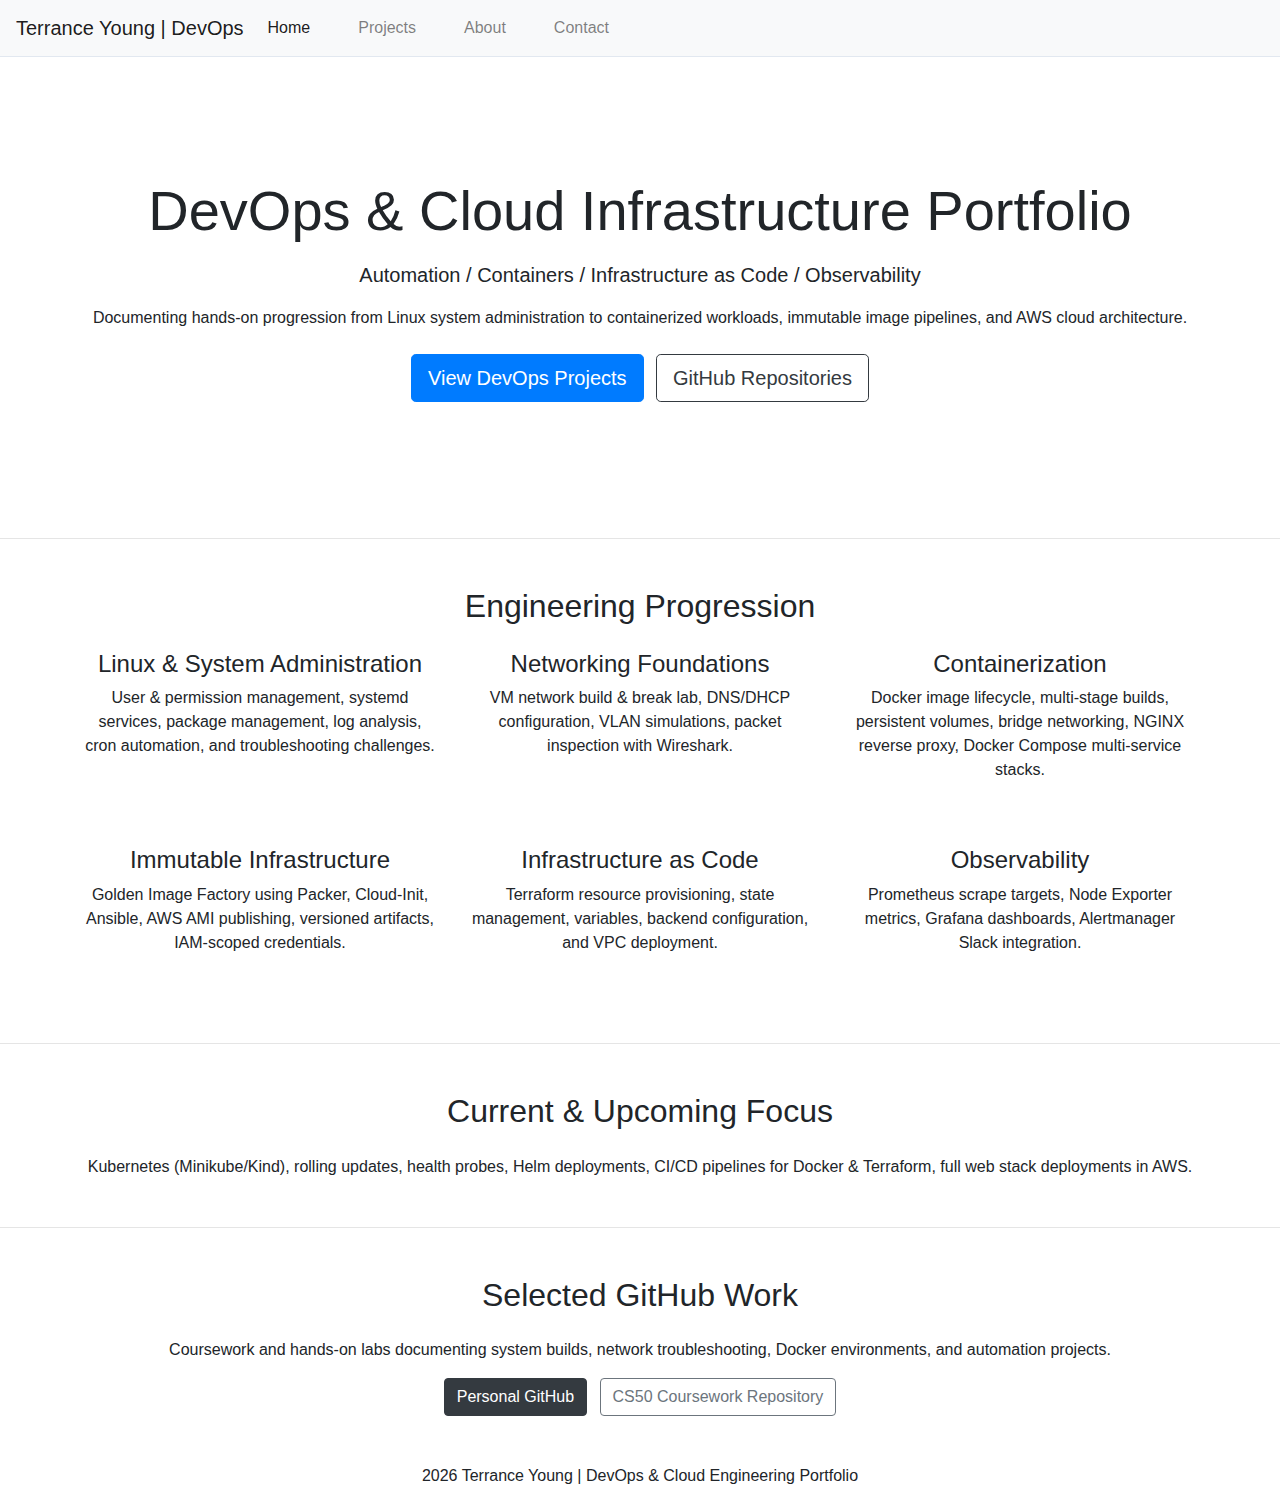
<file: portfolio-site/index.html>
<!DOCTYPE html>
<html lang="en">
<head>
    <title>Terrance Young | DevOps & Cloud Engineering</title>
    <link rel="stylesheet"
          href="https://stackpath.bootstrapcdn.com/bootstrap/4.4.1/css/bootstrap.min.css">
    <link rel="stylesheet" href="style.css">
</head>
<body>

<nav class="navbar navbar-expand-lg navbar-light bg-light">
    <a class="navbar-brand" href="index.html">Terrance Young | DevOps</a>
    <div>
        <ul class="navbar-nav mr-auto">
            <li class="nav-item active">
                <a class="nav-link" href="index.html">Home</a>
            </li>
            <li class="nav-item">
                <a class="nav-link" href="projects.html">Projects</a>
            </li>
            <li class="nav-item">
                <a class="nav-link" href="about.html">About</a>
            </li>
            <li class="nav-item">
                <a class="nav-link" href="contact.html">Contact</a>
            </li>
        </ul>
    </div>
</nav>

<!-- HERO SECTION -->
<div class="container text-center" style="padding-top:120px; padding-bottom:120px;">
    <h1 class="display-4">DevOps & Cloud Infrastructure Portfolio</h1>
    <p class="lead mt-3">
        Automation / Containers / Infrastructure as Code / Observability
    </p>

    <p class="mt-3">
        Documenting hands-on progression from Linux system administration 
        to containerized workloads, immutable image pipelines, and AWS cloud architecture.
    </p>

    <div class="mt-4">
        <a href="projects.html" class="btn btn-primary btn-lg mr-2">
            View DevOps Projects
        </a>
        <a href="https://github.com/terrancey1700?tab=repositories" 
           target="_blank" class="btn btn-outline-dark btn-lg">
            GitHub Repositories
        </a>
    </div>
</div>

<hr>

<!-- PROGRESSION SECTION -->
<div class="container text-center mt-5 mb-5">
    <h2 class="mb-4">Engineering Progression</h2>

    <div class="row">

        <div class="col-md-4 mb-4">
            <h4>Linux & System Administration</h4>
            <p>
                User & permission management, systemd services, package management, 
                log analysis, cron automation, and troubleshooting challenges.
            </p>
        </div>

        <div class="col-md-4 mb-4">
            <h4>Networking Foundations</h4>
            <p>
                VM network build & break lab, DNS/DHCP configuration, VLAN simulations, 
                packet inspection with Wireshark.
            </p>
        </div>

        <div class="col-md-4 mb-4">
            <h4>Containerization</h4>
            <p>
                Docker image lifecycle, multi-stage builds, persistent volumes, 
                bridge networking, NGINX reverse proxy, Docker Compose multi-service stacks.
            </p>
        </div>

    </div>

    <div class="row mt-4">

        <div class="col-md-4 mb-4">
            <h4>Immutable Infrastructure</h4>
            <p>
                Golden Image Factory using Packer, Cloud-Init, Ansible, 
                AWS AMI publishing, versioned artifacts, IAM-scoped credentials.
            </p>
        </div>

        <div class="col-md-4 mb-4">
            <h4>Infrastructure as Code</h4>
            <p>
                Terraform resource provisioning, state management, variables, 
                backend configuration, and VPC deployment.
            </p>
        </div>

        <div class="col-md-4 mb-4">
            <h4>Observability</h4>
            <p>
                Prometheus scrape targets, Node Exporter metrics, 
                Grafana dashboards, Alertmanager Slack integration.
            </p>
        </div>

    </div>
</div>

<hr>

<!-- CURRENT FOCUS -->
<div class="container text-center mt-5 mb-5">
    <h2 class="mb-4">Current & Upcoming Focus</h2>
    <p>
        Kubernetes (Minikube/Kind), rolling updates, health probes, 
        Helm deployments, CI/CD pipelines for Docker & Terraform, 
        full web stack deployments in AWS.
    </p>
</div>

<hr>

<!-- GITHUB SECTION -->
<div class="container text-center mt-5 mb-5">
    <h2 class="mb-4">Selected GitHub Work</h2>

    <p>
        Coursework and hands-on labs documenting system builds, 
        network troubleshooting, Docker environments, and automation projects.
    </p>

    <div class="mt-3">
        <a href="https://github.com/terrancey1700" 
           target="_blank" class="btn btn-dark mr-2">
            Personal GitHub
        </a>

        <a href="https://github.com/code50/193545110" 
           target="_blank" class="btn btn-outline-secondary">
            CS50 Coursework Repository
        </a>
    </div>
</div>

<footer class="text-center mt-5 mb-4">
    <p>
        2026 Terrance Young | DevOps & Cloud Engineering Portfolio
    </p>
</footer>

</body>
</html>
</file>
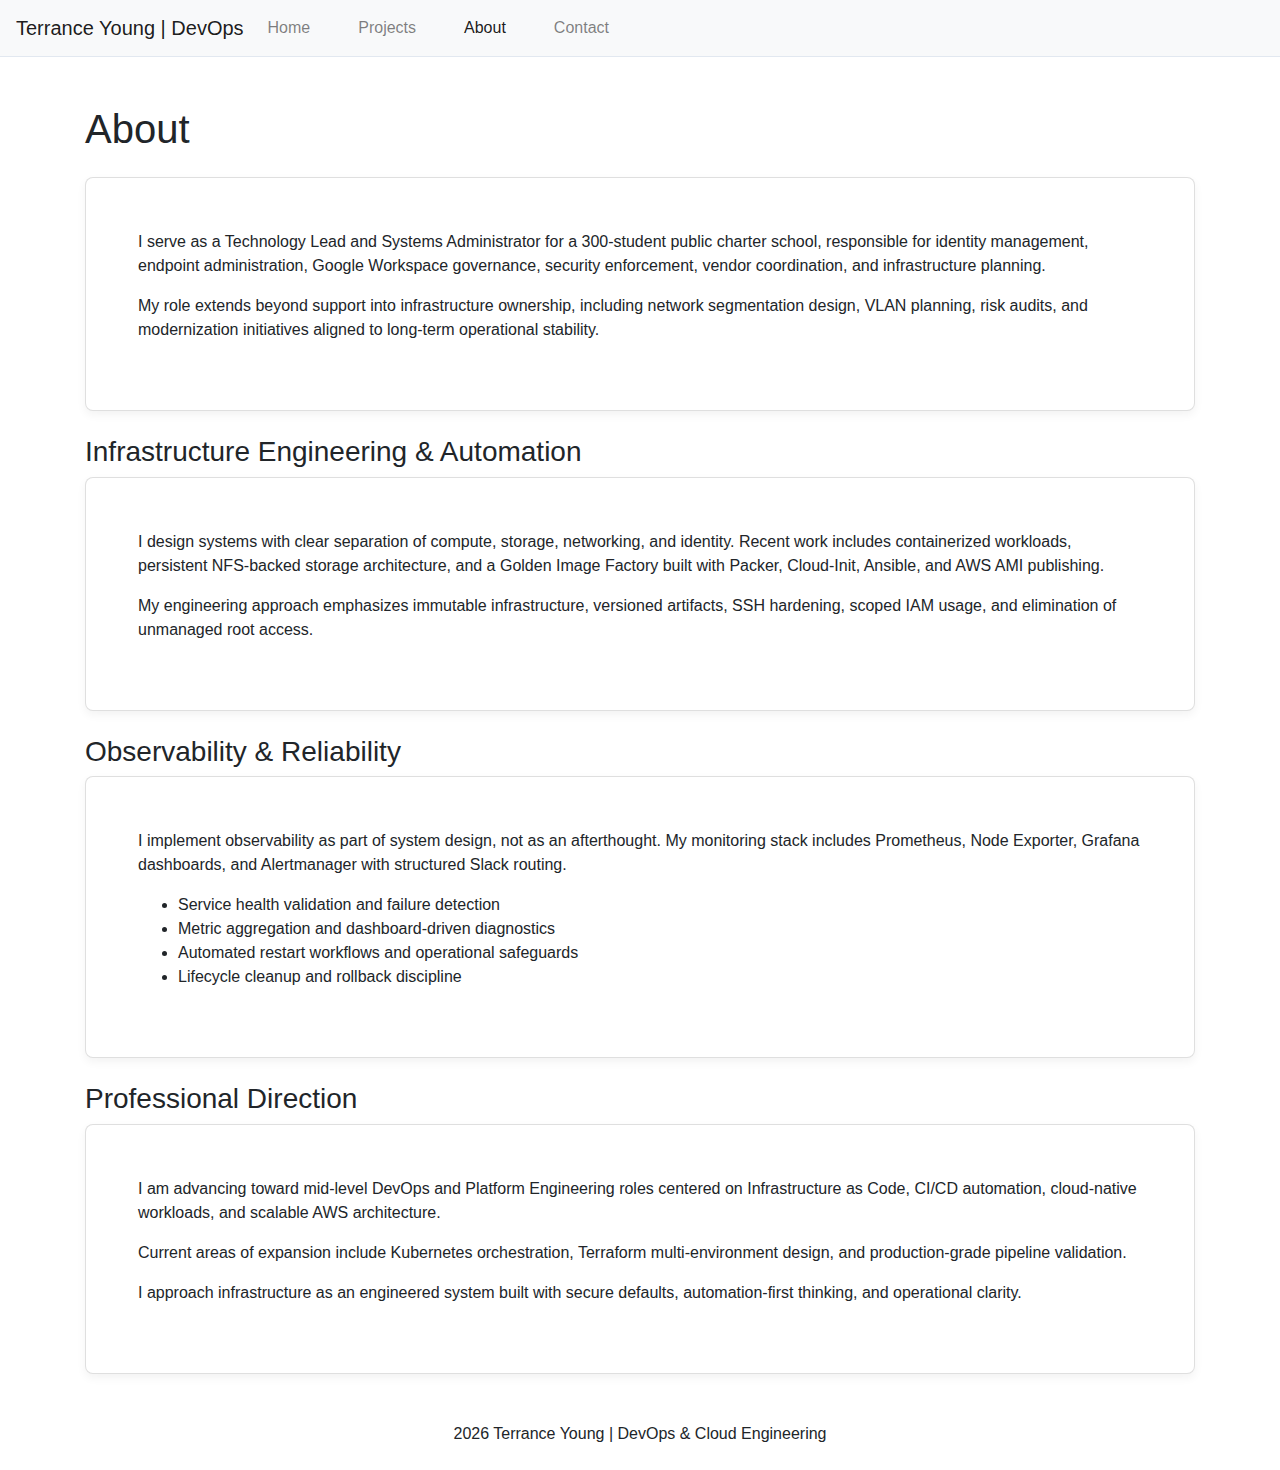
<file: portfolio-site/about.html>
<!DOCTYPE html>
<html lang="en">
<head>
    <title>About | Terrance Young</title>
    <link rel="stylesheet"
          href="https://stackpath.bootstrapcdn.com/bootstrap/4.4.1/css/bootstrap.min.css">
    <link rel="stylesheet" href="style.css">
</head>
<body>

<nav class="navbar navbar-expand-lg navbar-light bg-light">
    <a class="navbar-brand" href="index.html">Terrance Young | DevOps</a>

    <div>
        <ul class="navbar-nav mr-auto">
            <li class="nav-item">
                <a class="nav-link" href="index.html">Home</a>
            </li>
            <li class="nav-item">
                <a class="nav-link" href="projects.html">Projects</a>
            </li>
            <li class="nav-item active">
                <a class="nav-link" href="about.html">About</a>
            </li>
            <li class="nav-item">
                <a class="nav-link" href="contact.html">Contact</a>
            </li>
        </ul>
    </div>
</nav>

<div class="container mt-5">

    <h1 class="mb-4">About</h1>

    <div class="card mb-4">
        <div class="card-body">
            <p>
                I serve as a Technology Lead and Systems Administrator for a 300-student public charter school,
                responsible for identity management, endpoint administration, Google Workspace governance,
                security enforcement, vendor coordination, and infrastructure planning.
            </p>

            <p>
                My role extends beyond support into infrastructure ownership, including network segmentation design,
                VLAN planning, risk audits, and modernization initiatives aligned to long-term operational stability.
            </p>
        </div>
    </div>

    <h3 class="mt-4">Infrastructure Engineering & Automation</h3>

    <div class="card mb-4">
        <div class="card-body">
            <p>
                I design systems with clear separation of compute, storage, networking, and identity.
                Recent work includes containerized workloads, persistent NFS-backed storage architecture,
                and a Golden Image Factory built with Packer, Cloud-Init, Ansible, and AWS AMI publishing.
            </p>

            <p>
                My engineering approach emphasizes immutable infrastructure, versioned artifacts,
                SSH hardening, scoped IAM usage, and elimination of unmanaged root access.
            </p>
        </div>
    </div>

    <h3 class="mt-4">Observability & Reliability</h3>

    <div class="card mb-4">
        <div class="card-body">
            <p>
                I implement observability as part of system design, not as an afterthought.
                My monitoring stack includes Prometheus, Node Exporter, Grafana dashboards,
                and Alertmanager with structured Slack routing.
            </p>

            <ul>
                <li>Service health validation and failure detection</li>
                <li>Metric aggregation and dashboard-driven diagnostics</li>
                <li>Automated restart workflows and operational safeguards</li>
                <li>Lifecycle cleanup and rollback discipline</li>
            </ul>
        </div>
    </div>

    <h3 class="mt-4">Professional Direction</h3>

    <div class="card">
        <div class="card-body">
            <p>
                I am advancing toward mid-level DevOps and Platform Engineering roles
                centered on Infrastructure as Code, CI/CD automation, cloud-native workloads,
                and scalable AWS architecture.
            </p>

            <p>
                Current areas of expansion include Kubernetes orchestration,
                Terraform multi-environment design, and production-grade pipeline validation.
            </p>

            <p>
                I approach infrastructure as an engineered system built with secure defaults,
                automation-first thinking, and operational clarity.
            </p>
        </div>
    </div>

</div>

<footer class="text-center mt-5 mb-4">
    <p>2026 Terrance Young | DevOps & Cloud Engineering</p>
</footer>

</body>
</html>
</file>
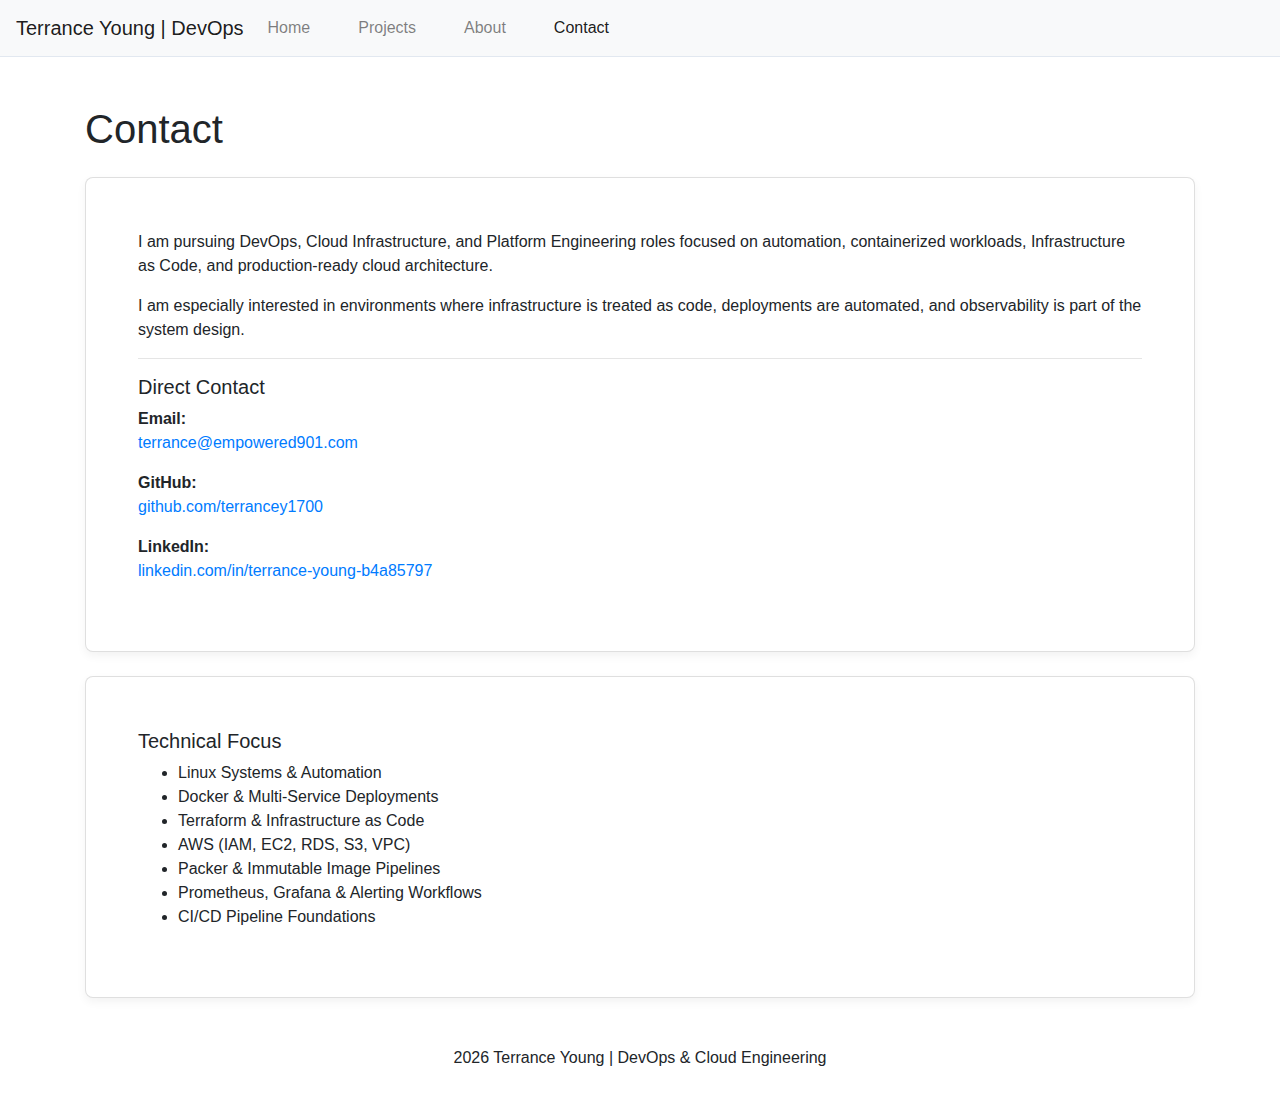
<file: portfolio-site/contact.html>
<!DOCTYPE html>
<html lang="en">
<head>
    <title>Contact | Terrance Young</title>
    <link rel="stylesheet"
          href="https://stackpath.bootstrapcdn.com/bootstrap/4.4.1/css/bootstrap.min.css">
    <link rel="stylesheet" href="style.css">
</head>
<body>

<nav class="navbar navbar-expand-lg navbar-light bg-light">
    <a class="navbar-brand" href="index.html">Terrance Young | DevOps</a>

    <div>
        <ul class="navbar-nav mr-auto">
            <li class="nav-item">
                <a class="nav-link" href="index.html">Home</a>
            </li>
            <li class="nav-item">
                <a class="nav-link" href="projects.html">Projects</a>
            </li>
            <li class="nav-item">
                <a class="nav-link" href="about.html">About</a>
            </li>
            <li class="nav-item active">
                <a class="nav-link" href="contact.html">Contact</a>
            </li>
        </ul>
    </div>
</nav>

<div class="container mt-5">

    <h1 class="mb-4">Contact</h1>

    <div class="card mb-4">
        <div class="card-body">

            <p>
                I am pursuing DevOps, Cloud Infrastructure, and Platform Engineering roles 
                focused on automation, containerized workloads, Infrastructure as Code, 
                and production-ready cloud architecture.
            </p>

            <p>
                I am especially interested in environments where infrastructure is treated 
                as code, deployments are automated, and observability is part of the system design.
            </p>

            <hr>

            <h5>Direct Contact</h5>

            <p>
                <strong>Email:</strong><br>
                <a href="mailto:terrance@empowered901.com">
                    terrance@empowered901.com
                </a>
            </p>

            <p>
                <strong>GitHub:</strong><br>
                <a href="https://github.com/terrancey1700" target="_blank">
                    github.com/terrancey1700
                </a>
            </p>

            <p>
                <strong>LinkedIn:</strong><br>
                <a href="https://linkedin.com/in/terrance-young-b4a85797" target="_blank">
                    linkedin.com/in/terrance-young-b4a85797
                </a>
            </p>

        </div>
    </div>

    <div class="card">
        <div class="card-body">
            <h5>Technical Focus</h5>
            <ul>
                <li>Linux Systems & Automation</li>
                <li>Docker & Multi-Service Deployments</li>
                <li>Terraform & Infrastructure as Code</li>
                <li>AWS (IAM, EC2, RDS, S3, VPC)</li>
                <li>Packer & Immutable Image Pipelines</li>
                <li>Prometheus, Grafana & Alerting Workflows</li>
                <li>CI/CD Pipeline Foundations</li>
            </ul>
        </div>
    </div>

</div>

<footer class="text-center mt-5 mb-4">
    <p>2026 Terrance Young | DevOps & Cloud Engineering</p>
</footer>

</body>
</html>
</file>
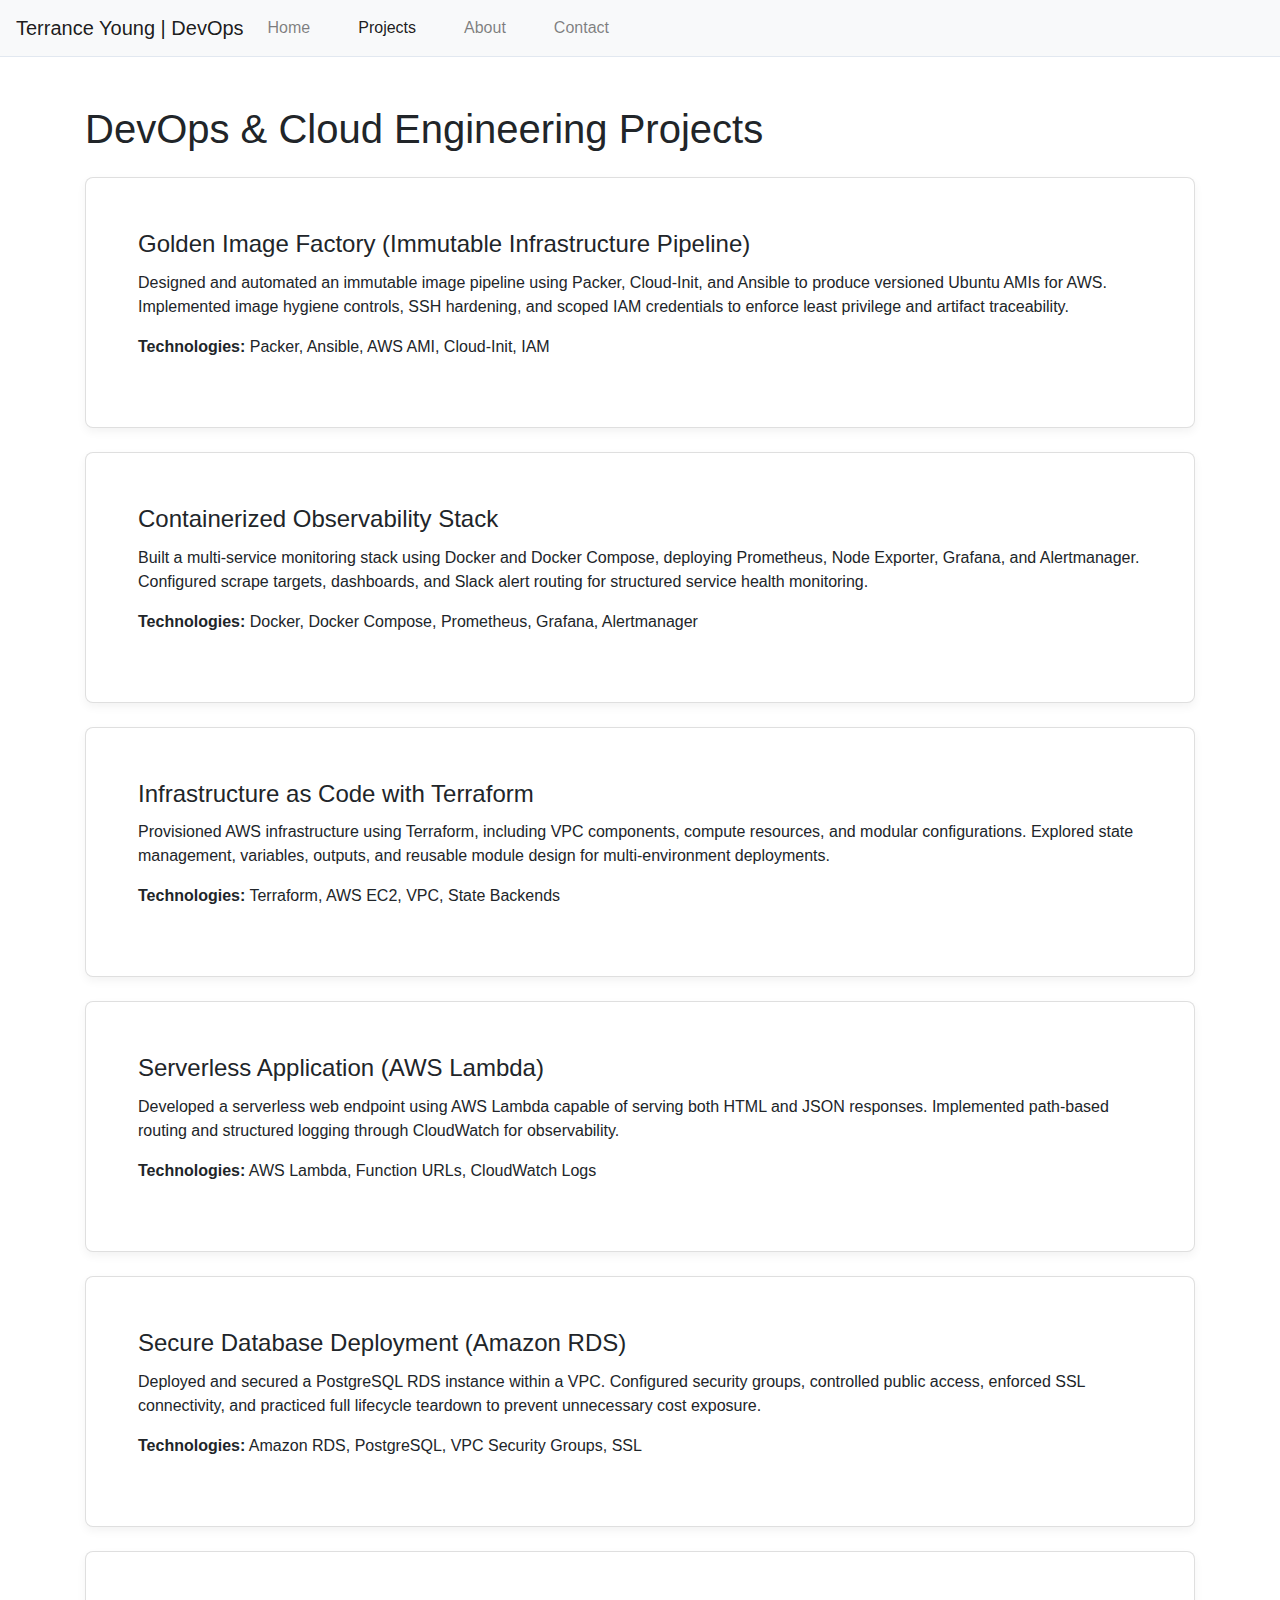
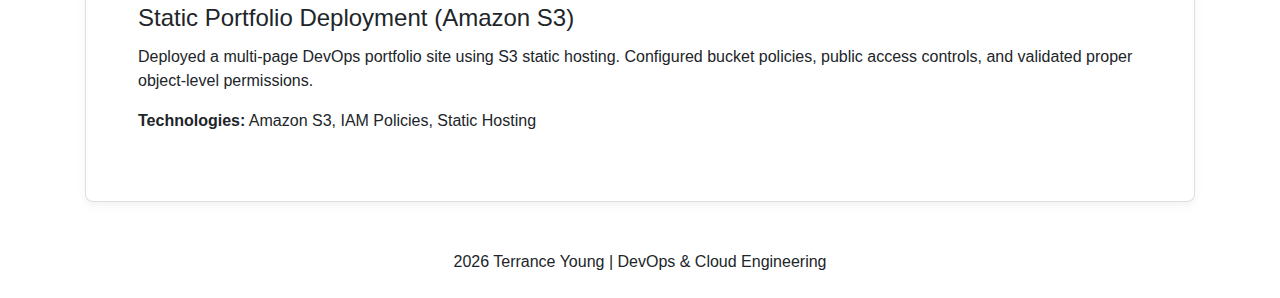
<file: portfolio-site/projects.html>
<!DOCTYPE html>
<html lang="en">
<head>
    <title>Projects | Terrance Young</title>
    <link rel="stylesheet"
          href="https://stackpath.bootstrapcdn.com/bootstrap/4.4.1/css/bootstrap.min.css">
    <link rel="stylesheet" href="style.css">
</head>
<body>

<nav class="navbar navbar-expand-lg navbar-light bg-light">
    <a class="navbar-brand" href="index.html">Terrance Young | DevOps</a>

    <div>
        <ul class="navbar-nav mr-auto">
            <li class="nav-item">
                <a class="nav-link" href="index.html">Home</a>
            </li>
            <li class="nav-item active">
                <a class="nav-link" href="projects.html">Projects</a>
            </li>
            <li class="nav-item">
                <a class="nav-link" href="about.html">About</a>
            </li>
            <li class="nav-item">
                <a class="nav-link" href="contact.html">Contact</a>
            </li>
        </ul>
    </div>
</nav>

<div class="container mt-5">

    <h1 class="mb-4">DevOps & Cloud Engineering Projects</h1>

    <!-- Golden Image Factory -->
    <div class="card mb-4">
        <div class="card-body">
            <h4 class="card-title">Golden Image Factory (Immutable Infrastructure Pipeline)</h4>
            <p class="card-text">
                Designed and automated an immutable image pipeline using Packer, Cloud-Init, 
                and Ansible to produce versioned Ubuntu AMIs for AWS. 
                Implemented image hygiene controls, SSH hardening, and scoped IAM credentials 
                to enforce least privilege and artifact traceability.
            </p>
            <p><strong>Technologies:</strong> Packer, Ansible, AWS AMI, Cloud-Init, IAM</p>
        </div>
    </div>

    <!-- Containerized Monitoring Stack -->
    <div class="card mb-4">
        <div class="card-body">
            <h4 class="card-title">Containerized Observability Stack</h4>
            <p class="card-text">
                Built a multi-service monitoring stack using Docker and Docker Compose, 
                deploying Prometheus, Node Exporter, Grafana, and Alertmanager. 
                Configured scrape targets, dashboards, and Slack alert routing 
                for structured service health monitoring.
            </p>
            <p><strong>Technologies:</strong> Docker, Docker Compose, Prometheus, Grafana, Alertmanager</p>
        </div>
    </div>

    <!-- Terraform Infrastructure -->
    <div class="card mb-4">
        <div class="card-body">
            <h4 class="card-title">Infrastructure as Code with Terraform</h4>
            <p class="card-text">
                Provisioned AWS infrastructure using Terraform, including VPC components, 
                compute resources, and modular configurations. 
                Explored state management, variables, outputs, and reusable module design 
                for multi-environment deployments.
            </p>
            <p><strong>Technologies:</strong> Terraform, AWS EC2, VPC, State Backends</p>
        </div>
    </div>

    <!-- Serverless Application -->
    <div class="card mb-4">
        <div class="card-body">
            <h4 class="card-title">Serverless Application (AWS Lambda)</h4>
            <p class="card-text">
                Developed a serverless web endpoint using AWS Lambda capable of serving 
                both HTML and JSON responses. Implemented path-based routing 
                and structured logging through CloudWatch for observability.
            </p>
            <p><strong>Technologies:</strong> AWS Lambda, Function URLs, CloudWatch Logs</p>
        </div>
    </div>

    <!-- RDS Deployment -->
    <div class="card mb-4">
        <div class="card-body">
            <h4 class="card-title">Secure Database Deployment (Amazon RDS)</h4>
            <p class="card-text">
                Deployed and secured a PostgreSQL RDS instance within a VPC. 
                Configured security groups, controlled public access, 
                enforced SSL connectivity, and practiced full lifecycle teardown 
                to prevent unnecessary cost exposure.
            </p>
            <p><strong>Technologies:</strong> Amazon RDS, PostgreSQL, VPC Security Groups, SSL</p>
        </div>
    </div>

    <!-- Static Site -->
    <div class="card mb-4">
        <div class="card-body">
            <h4 class="card-title">Static Portfolio Deployment (Amazon S3)</h4>
            <p class="card-text">
                Deployed a multi-page DevOps portfolio site using S3 static hosting. 
                Configured bucket policies, public access controls, and validated 
                proper object-level permissions.
            </p>
            <p><strong>Technologies:</strong> Amazon S3, IAM Policies, Static Hosting</p>
        </div>
    </div>

</div>

<footer class="text-center mt-5 mb-4">
    <p>2026 Terrance Young | DevOps & Cloud Engineering</p>
</footer>

</body>
</html>
</file>
<file: portfolio-site/style.css>
:root {
    /* Colors */
    --primary: #2563eb;
    --primary-dark: #1d4ed8;
    --bg-light: #f8fafc;
    --text-primary: #1e293b;
  
    /* Spacing */
    --spacing-sm: 8px;
    --spacing-md: 16px;
    --spacing-lg: 32px;
  
    /* Transitions */
    --transition-default: all 0.2s ease-in-out;
  }

  nav {
    background: white;
    padding: var(--spacing-md) 0;
    border-bottom: 1px solid #e2e8f0;
  }
  
  nav .nav-container {
    display: flex;
    justify-content: space-between;
    align-items: center;
  }
  
  nav ul {
    list-style: none;
    display: flex;
    gap: var(--spacing-lg);
  }
  
  nav ul li a {
    font-weight: 500;
  }

  .card {
    background: white;
    padding: var(--spacing-lg);
    border-radius: 8px;
    box-shadow: 0 4px 10px rgba(0, 0, 0, 0.05);
    margin-bottom: var(--spacing-lg);
  }
</file>
